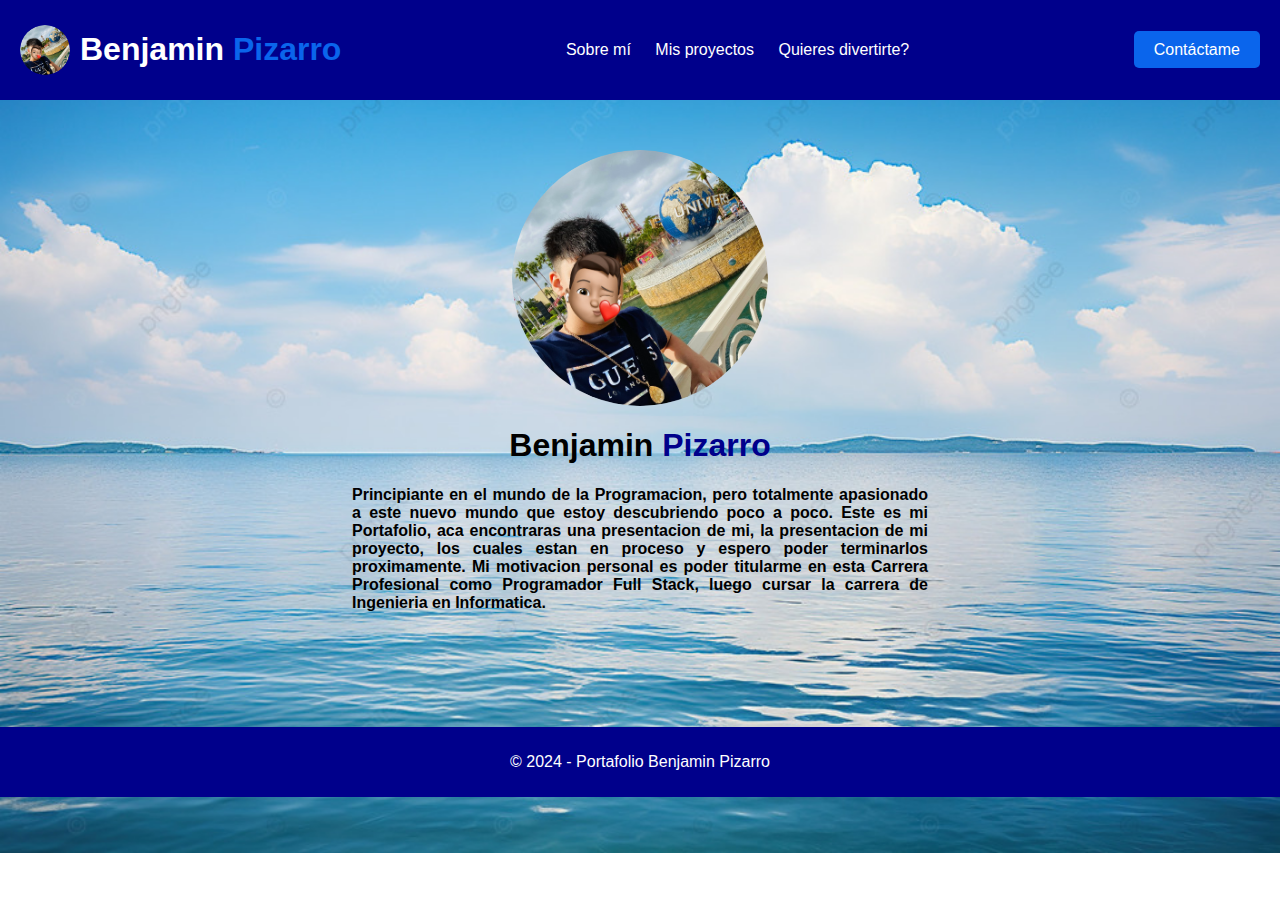
<file: index.html>
<!DOCTYPE html>
<html lang="es">

<head>
  <meta charset="UTF-8">
  <meta name="viewport" content="width=device-width, initial-scale=1.0">
  <title>Portafolio</title>
  <link rel="stylesheet" href="style.css">
</head>

<body>

  <nav>
    <div class="left">
      <img src="images/logo.png" alt="Mi Foto">
      <h1><span class="nombre">Benjamin</span> <span class="apellido">Pizarro</span></h1>
    </div>
    <div class="center">
      <ul>
        <li><a href="sobremi.html">Sobre mí</a></li>
        <li><a href="misproyectos.html">Mis proyectos</a></li>
        <li><a href="juegogato.html">Quieres divertirte?</a></li>
        
      </ul>
    </div>
    <div class="right">
      <a href="contactame.html" class="btn" id="contactame">Contáctame</a>
    </div>
  </nav>

  <div class="container2">
    <img src="images/logo.png" alt="Mi foto" class="center-image2">
    <h1><span class="nombre2">Benjamin</span> <span class="apellido2">Pizarro</span></h1>
    <p class="bio">Principiante en el mundo de la Programacion, pero totalmente apasionado a este nuevo mundo que estoy
      descubriendo poco a poco. Este es mi Portafolio, aca encontraras una presentacion de mi, la presentacion de mi
      proyecto, los cuales estan en proceso y espero poder terminarlos proximamente. Mi motivacion personal es poder
      titularme en esta Carrera Profesional como Programador Full Stack, luego cursar la carrera de Ingenieria en
      Informatica.</p>
  </div>

  <footer>
    <p>© 2024 - Portafolio Benjamin Pizarro</p>
  </footer>

</body>

</html>
</file>
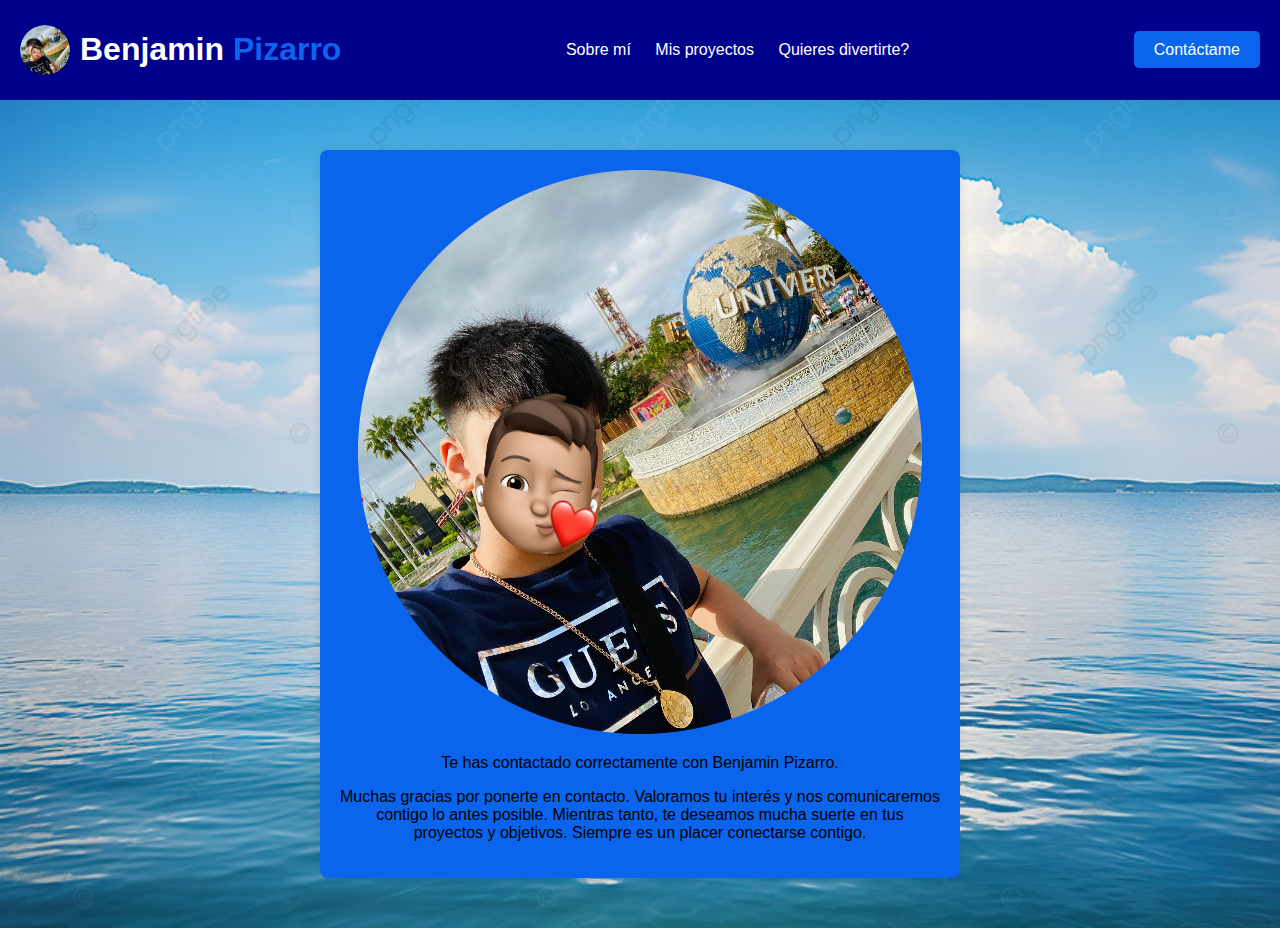
<file: contactado.html>
<!DOCTYPE html>
<html lang="en">
<head>
    <meta charset="UTF-8">
    <meta name="viewport" content="width=device-width, initial-scale=1.0">
    <title>Contactado con Exito</title>
    <link rel="stylesheet" href="style.css">
</head>
<body>
    <nav>
        <div class="left">
          <img src="images/logo.png" alt="Mi Foto">
          <h1><span class="nombre">Benjamin</span> <span class="apellido">Pizarro</span></h1>
        </div>
        <div class="center">
          <ul>
            <li><a href="sobremi.html">Sobre mí</a></li>
            <li><a href="misproyectos.html">Mis proyectos</a></li>
            <li><a href="juegogato.html">Quieres divertirte?</a></li>
          </ul>
        </div>
        <div class="right">
          <a href="contactame.html" class="btn" id="contactame">Contáctame</a>
        </div>
      </nav>

      <body class="bodycontactado">
      <div class="containercontactado">
        <img src="images/logo.png" alt="Benjamin" class="center-imagecontactado">
        <p class="text-centercontactado">Te has contactado correctamente con Benjamin Pizarro.</p>
        <p class="text-centercontactado">Muchas gracias por ponerte en contacto. Valoramos tu interés y nos comunicaremos contigo lo antes posible. Mientras tanto, te deseamos mucha suerte en tus proyectos y objetivos. Siempre es un placer conectarse contigo.</p>
    </div>
</body>
</html>
</file>
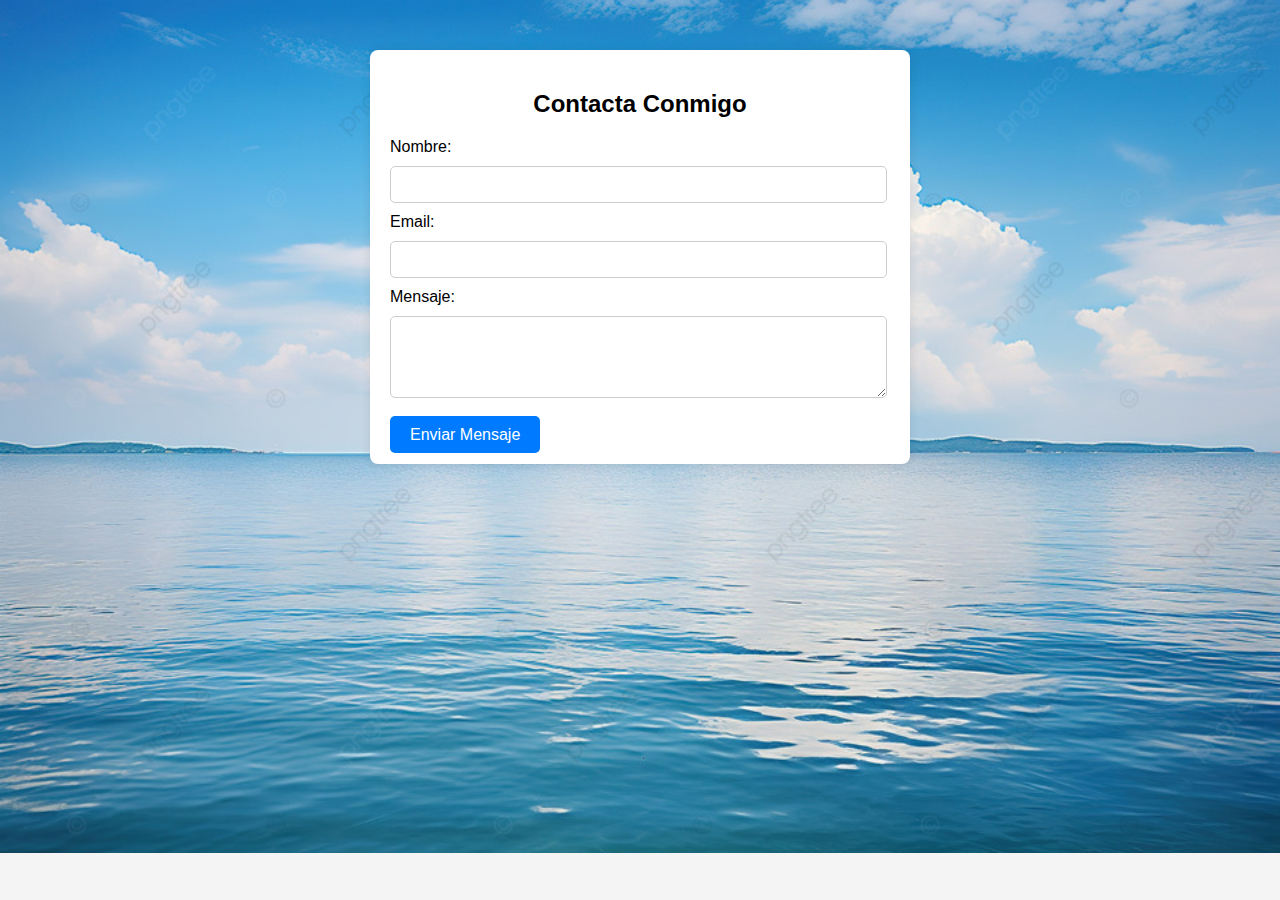
<file: contactame.html>
<!DOCTYPE html>
<html lang="es">
<head>
    <meta charset="UTF-8">
    <meta name="viewport" content="width=device-width, initial-scale=1.0">
    <title>Contactame</title>
    <link rel="stylesheet" href="style.css">
</head>
<body class="bodycontactame">
    <div class="containercontactame">
        <h2 class="h2contactame">Contacta Conmigo</h2>
        <form action="#" method="POST" class="formcontactame">
            <label class="labelcontactame" for="nombre">Nombre:</label>
            <input class="inputcontactame" type="text" id="nombre" name="nombre" required>

            <label class="labelcontactame" for="email">Email:</label>
            <input class="inputcontactame" type="email" id="email" name="email" required>

            <label class="labelcontactame" for="mensaje">Mensaje:</label>
            <textarea class="textareacontactame" id="mensaje" name="mensaje" rows="4" required></textarea>
<br>
            <a href="contactado.html" class="buttoncontactame" type="submit">Enviar Mensaje</a>


        </form>
    </div>
</body>
</html>
</file>
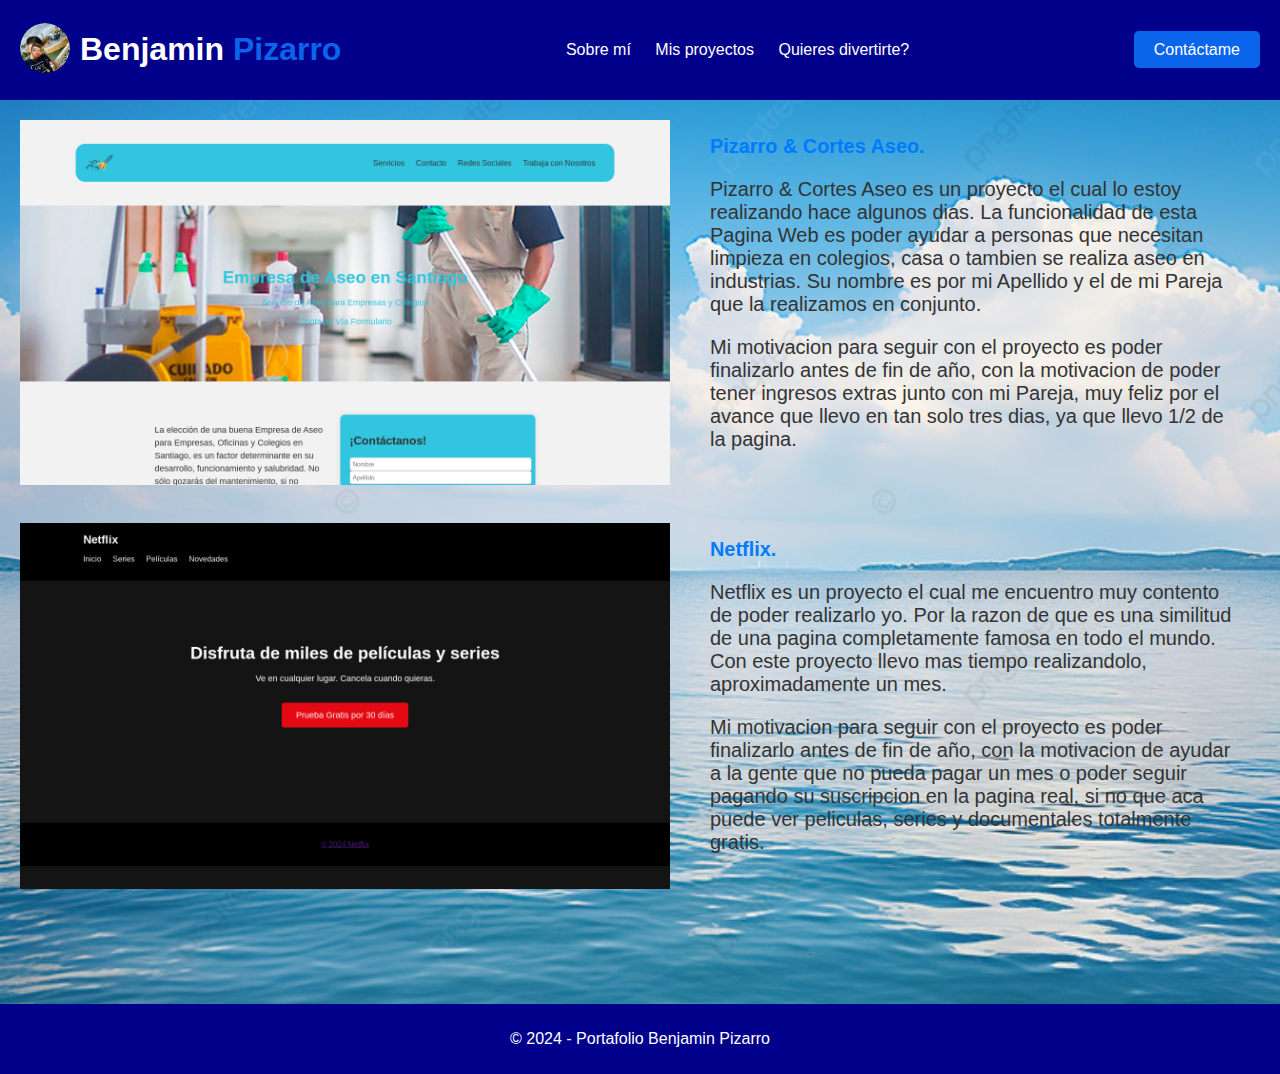
<file: misproyectos.html>
<!DOCTYPE html>
<html lang="es">

<head>
    <meta charset="UTF-8">
    <meta name="viewport" content="width=device-width, initial-scale=1.0">
    <title>Mis Proyectos</title>
    <link rel="stylesheet" href="style.css">
</head>

<body class="bodyproyectos">

    <nav>
        <div class="left">
            <a href="index.html"><img src="images/logo.png" alt="Mi Foto"></a>
            <h1><span class="nombre">Benjamin</span> <span class="apellido">Pizarro</span></h1>
        </div>
        <div class="center">
            <ul>
                <li><a href="sobremi.html">Sobre mí</a></li>
                <li><a href="misproyectos.html">Mis proyectos</a></li>
                <li><a href="juegogato.html">Quieres divertirte?</a></li>
            </ul>
        </div>
        <div class="right">
            <a href="contactame.html" class="btn" id="contactame">Contáctame</a>
        </div>
    </nav>

    <div class="contenedor-proyectos">
        <img src="images/proyectos1.png" alt="Pizarro & Cortes" class="proyectos1">
        <div class="textoproyectos">
            <h3 class="h3proyectos">Pizarro & Cortes Aseo.</h3>
            <p class="pproyectos">Pizarro & Cortes Aseo es un proyecto el cual lo estoy realizando hace algunos dias.
             La funcionalidad de esta Pagina Web es poder ayudar a personas que necesitan limpieza en colegios, casa 
             o tambien se realiza aseo en industrias. Su nombre es por mi Apellido y el de mi Pareja que la realizamos en conjunto.
            </p>
            <p class="pproyectos">
                Mi motivacion para seguir con el proyecto es poder finalizarlo antes de fin de año, con la motivacion de poder tener
                ingresos extras junto con mi Pareja, muy feliz por el avance que llevo en tan solo tres dias, ya que llevo 1/2 de la pagina.
            </p>
        </div>
    </div>
    <br>
    <div class="contenedor-proyectos">
        <img src="images/proyectos2.png" alt="Netflix" class="proyectos2">
        <div class="textoproyectos">
            <h3 class="h3proyectos">Netflix.</h3>
            <p class="pproyectos">Netflix es un proyecto el cual me encuentro muy contento de poder realizarlo yo.
                Por la razon de que es una similitud de una pagina completamente famosa en todo el mundo.
                Con este proyecto llevo mas tiempo realizandolo, aproximadamente un mes.
            </p>
            <p class="pproyectos">
                Mi motivacion para seguir con el proyecto es poder finalizarlo antes de fin de año, con la motivacion de ayudar a la gente
                que no pueda pagar un mes o poder seguir pagando su suscripcion en la pagina real, si no que aca puede ver peliculas, series y documentales
                totalmente gratis.
            </p>
        </div>
    </div>

    <footer>
        <p>© 2024 - Portafolio Benjamin Pizarro</p>
      </footer>
      
</body>

</html>
</file>
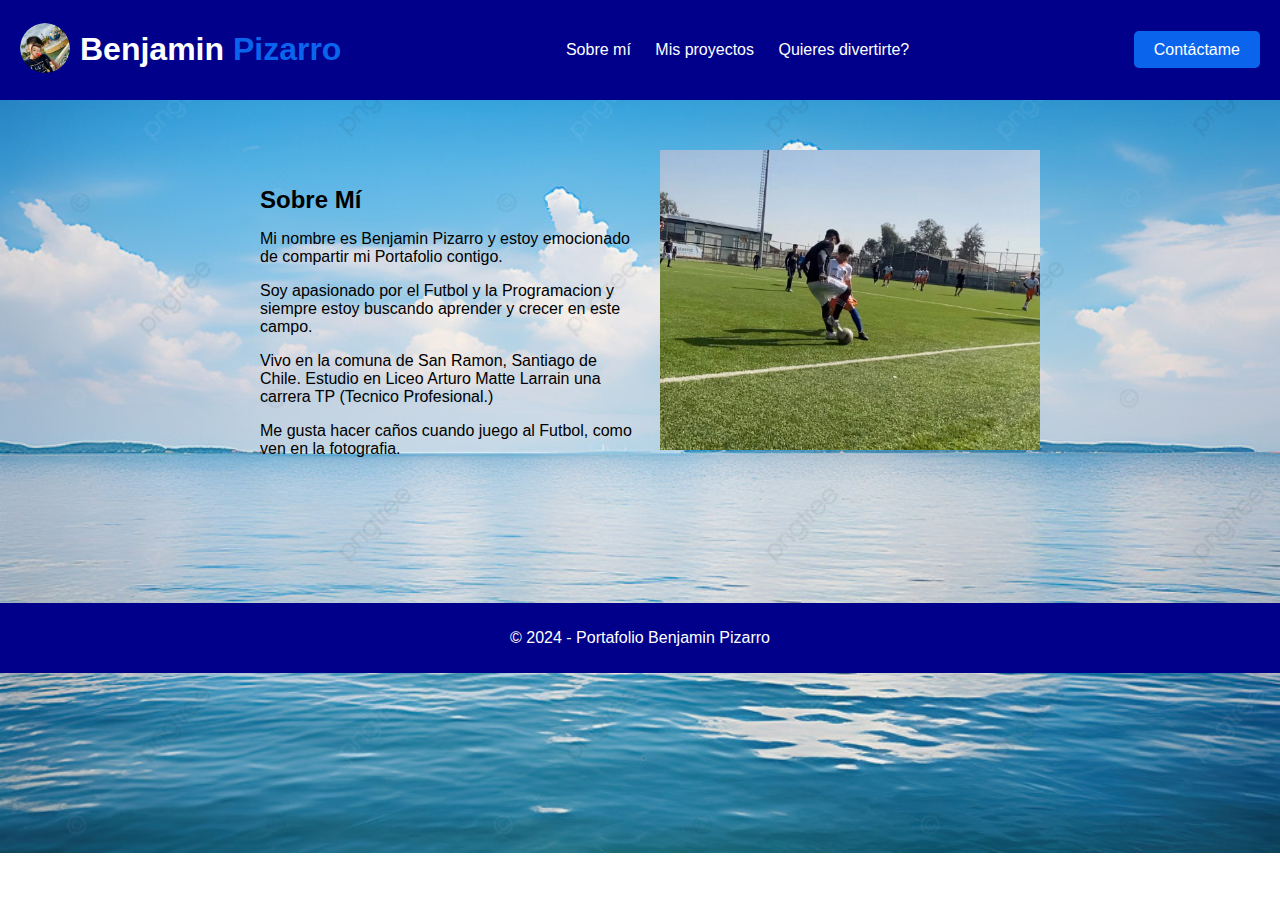
<file: sobremi.html>
<!DOCTYPE html>
<html lang="en">
<head>
    <meta charset="UTF-8">
    <meta name="viewport" content="width=device-width, initial-scale=1.0">
    <title>Sobre Mi</title>
    <link rel="stylesheet" href="style.css">
</head>
<body>
    <nav> 
        <div class="left">
          <a href="index.html"><img src="images/logo.png" alt="Mi Foto"></a>
          <h1><span class="nombre">Benjamin</span> <span class="apellido">Pizarro</span></h1>
        </div>
        <div class="center">
          <ul>
            <li><a href="sobremi.html">Sobre mí</a></li>
            <li><a href="misproyectos.html">Mis proyectos</a></li>
            <li><a href="juegogato.html">Quieres divertirte?</a></li>
          </ul>
        </div>
        <div class="right">
          <a href="contactame.html" class="btn" id="contactame">Contáctame</a>
        </div>
      </nav> 

      <body class="bodysobremi">
        <div class="containersobremi">
            <div class="textosobremi">
                <h1 class="h1sobremi">Sobre Mí</h1>
                <p class="psobremi">Mi nombre es Benjamin Pizarro y estoy emocionado de compartir mi Portafolio contigo.</p>
                <p class="psobremi">Soy apasionado por el Futbol y la Programacion y siempre estoy buscando aprender y crecer en este campo.</p>
                <p class="psobremi">Vivo en la comuna de San Ramon, Santiago de Chile. Estudio en Liceo Arturo Matte Larrain una carrera TP (Tecnico Profesional.)</p>
                <p class="psobremi">Me gusta hacer caños cuando juego al Futbol, como ven en la fotografia.</p>
              </div>

            <div class="fotosobremi"></div>
        </div>

      <footer>
        <p>© 2024 - Portafolio Benjamin Pizarro</p>
      </footer>

</body>
</html>
</file>
<file: style.css>
body {
    font-family: Arial, sans-serif;
    margin: 0;
    background-image: url(images/fondo.png);
    background-repeat: no-repeat;
    background-size: cover;
  }
  
  nav {
    background-color: #00008B;
    color: #fff;
    display: flex;
    justify-content: space-between;
    align-items: center;
    padding: 10px 20px;
  }
  
  .left {
    display: flex;
    align-items: center;
  }
  
  .left img {
    width: 50px;
    height: 50px;
    border-radius: 50%;
    margin-right: 10px;
  }
  
  .nombre {
    color: #ffffff; /* color para el nombre */
  }
  
  .apellido {
    color: #0a65ec; /* color para el apellido */
  }
  
  .center ul {
    list-style-type: none;
    margin: 0;
    padding: 0;
    text-align: center;
  }
  
  .center ul li {
    display: inline;
    margin-right: 20px;
  }
  
  .center ul li:last-child {
    margin-right: 0;
  }
  
  .center ul li a {
    color: #fff; /* color para los enlaces */
    text-decoration: none; /* quitar subrayado */
  }
  
  .right .btn {
    padding: 10px 20px;
    background-color: #0a65ec;
    color: #fff;
    text-decoration: none;
    border-radius: 5px;
  }
  
  .right .btn:hover {
    background-color: #072e81; /* cambio de color al pasar el mouse */
  }
  
  footer {
    background-color: #00008B;
    color: #fff;
    text-align: center;
    padding: 10px 0;
    position: static;
    bottom: 0;
    width: 100%;
    margin-top: 9%;
  }
  
  /* parte2*/
  
  .container2 {
    text-align: center;
    margin-top: 50px;
}

.center-image2 {
    width: 20%; /* Cambia el tamaño de la imagen según necesites */
    height: auto; /* Para mantener la proporción */
    display: block;
    margin: 0 auto;
    border-radius: 50%; /* Para que la foto sea redonda */
}

.nombre2 {
    margin-top: 20px;
}

.apellido2 {
    color: #00008B; /* Cambia el color del apellido */
    margin-top: 20px;
}

.bio {
  text-align: justify; /* Justifica el texto */
  max-width: 45%; /* Limita el ancho del párrafo para una mejor legibilidad */
  margin: 0 auto; /* Centra horizontalmente el párrafo dentro del contenedor */
  font-weight: bold;
}

/*contactame*/
.bodycontactame {
  font-family: Arial, sans-serif;
  background-color: #f4f4f4;
  margin: 0;
  padding: 0;
}

.containercontactame {
  max-width: 500px;
  margin: 50px auto;
  background-color: #fff;
  padding: 20px;
  border-radius: 8px;
  box-shadow: 0px 0px 10px rgba(0, 0, 0, 0.1);
}

.h2contactame {
  text-align: center;
}

.formcontactame {
  margin-top: 20px;
}

.labelcontactame,
.inputcontactame,
.textareacontactame {
  display: block;
  margin-bottom: 10px;
}

.inputcontactame,
.textareacontactame {
  width: 95%;
  padding: 10px;
  border: 1px solid #ccc;
  border-radius: 5px;
}

.buttoncontactame {
  background-color: #007bff;
  color: #fff;
  padding: 10px 20px;
  border: none;
  border-radius: 5px;
  cursor: pointer;
  text-decoration: none;
}

.buttoncontactame:hover {
  background-color: #0056b3;
}

/*sobremi*/
.bodysobremi {
  font-family: Arial, sans-serif;
  margin: 0;
  padding: 0;
}

.containersobremi {
  display: flex;
  max-width: 800px;
  margin: 50px auto;
}

.textosobremi {
  flex: 1;
  padding: 20px;
}

.textosobremi .h1sobremi {
  font-size: 24px;
  margin-bottom: 10px;
}

.textosobremi .psobremi {
  margin-bottom: 10px;
}

.fotosobremi {
  flex: 1;
  background-image: url('images/futbol.jpg'); /* Reemplaza 'tu_foto.jpg' con la ruta de tu foto */
  background-size: cover;
  background-position: center;
  height: 300px; /* Ajusta la altura de la foto según sea necesario */
}


/*mis proyectos*/
.bodyproyectos{
  margin: 0;
  font-family: 'lato' ,sans-serif;
  background-color: aliceblue;
}

.contenedor-proyectos{
  display: flex;
  align-items: center;
  justify-content: center;
  width: 100%;
  padding: 0 20px;
  box-sizing: border-box;
}

.proyectos1{
  max-width: 650px;
  margin-top: 20px;
}

.proyectos2{
  max-width: 650px;
  margin-top: 20px;
}

.textoproyectos{
  font-size: 17px;
  padding-left: 20px;
  margin-left: 20px;
  margin-right: 20px;
}

.h3proyectos{
  color: #007bff;
}

.pproyectos{
  color: #333;
  font-size: 20px;
}

/*contactado*/
.bodycontactado {
  font-family: Arial, sans-serif;
  margin: 0;
  padding: 0;
  background-color: #0a65ec;
}

.containercontactado  {
  max-width: 600px;
  margin: 50px auto;
  background-color: #0a65ec;
  padding: 20px;
  border-radius: 8px;
  box-shadow: 0px 0px 10px rgba(0, 0, 0, 0.1);
}

.center-imagecontactado  {
  display: block;
  margin: 0 auto;
  max-width: 100%;
  height: auto;
  border-radius: 8px;
  margin-bottom: 20px;
}

.text-centercontactado  {
  text-align: center;
}
</file>
